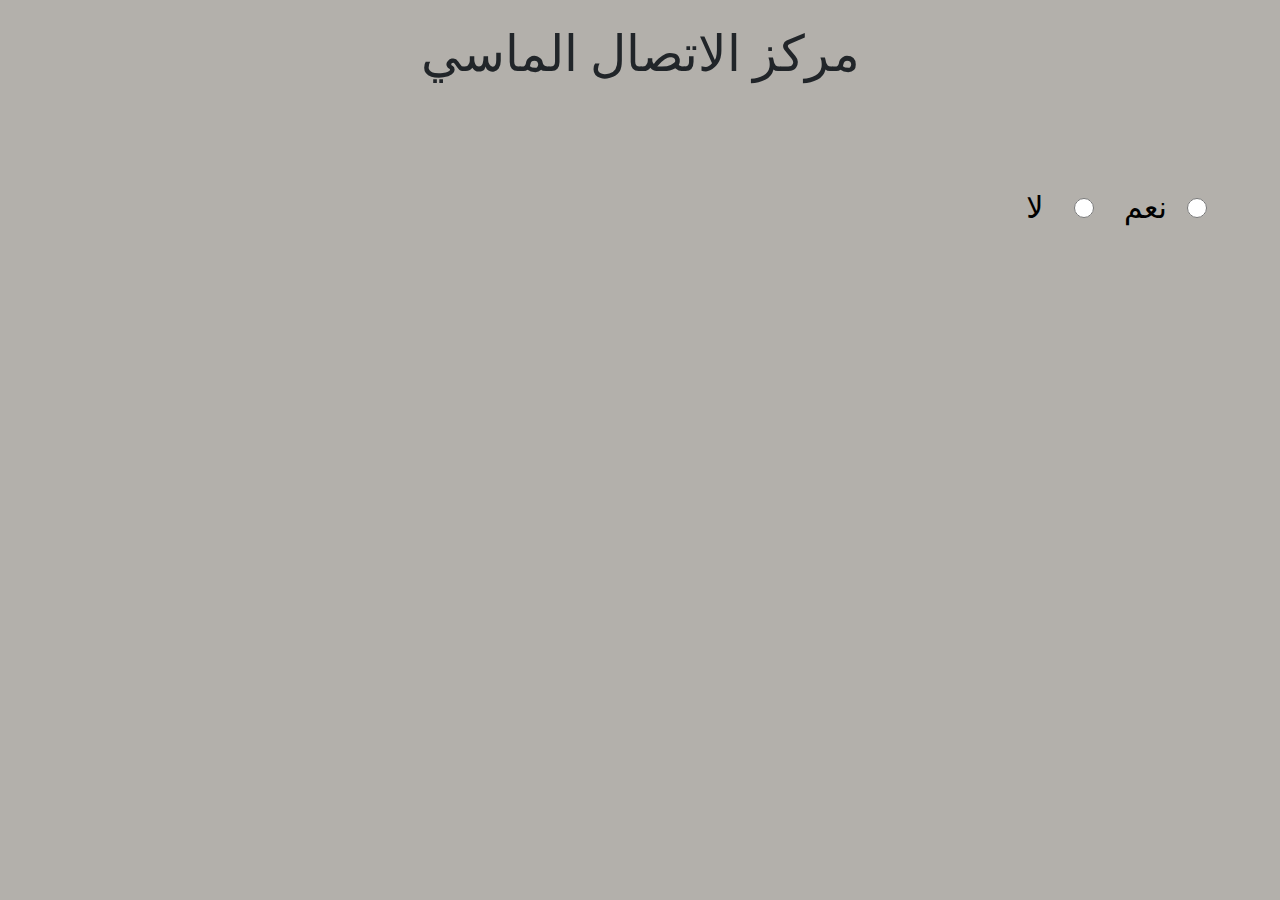
<file: index.html>
<!DOCTYPE html>
<html lang="en">
<head>
    <meta charset="UTF-8">
    <meta name="viewport" content="width=device-width, initial-scale=1.0">
    <title>الاتصال</title>
    <link rel="stylesheet" href="css/style.css">
    <link rel="stylesheet" href="css/bootstrap.rtl.min.css">
</head>
<body style= "  background-color: #b3b0ab ; "  dir="rtl">
    <dvi class="container ">
        <div class="form">
            <h1 >مركز الاتصال الماسي</h1>
            <form action="/action_page.php">
                <p class="qustion">هل أنت عميل لدى الاتصال الماسي الموحد؟</p>
                <input style="width: 50px; height: 20px;" type="radio" id="html" name="fav_language" value="HTML" >
            <a style="font-size: 30px;"  class="ok" href="نعم.html">نعم</a>
                <input style="width: 50px; height: 20px;" type="radio" id="css" name="fav_language" value="CSS">
                <a style="font-size: 30px; "  class="ok" href="لا.html">لا</a>
        </div>
    </dvi>
</body>
</html>
</file>
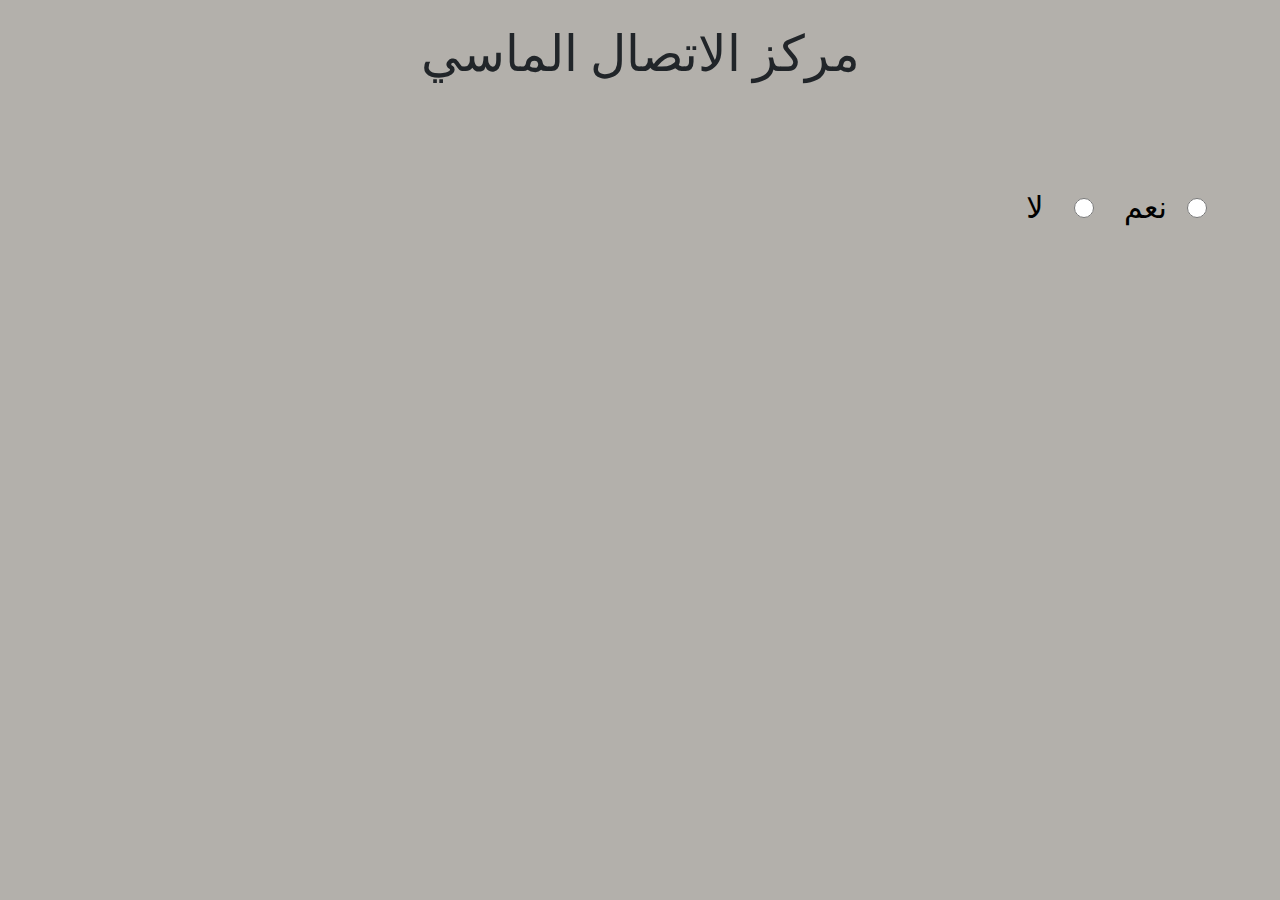
<file: الاتصال.html>
<!DOCTYPE html>
<html lang="en">
<head>
    <meta charset="UTF-8">
    <meta name="viewport" content="width=device-width, initial-scale=1.0">
    <title>الاتصال</title>
    <link rel="stylesheet" href="css/style.css">
    <link rel="stylesheet" href="css/bootstrap.rtl.min.css">
</head>
<body style= "  background-color: #b3b0ab ; "  dir="rtl">
    <dvi class="container ">
        <div class="form">
            <h1 >مركز الاتصال الماسي</h1>
            <form action="/action_page.php">
                <p class="qustion">هل أنت عميل لدى الاتصال الماسي الموحد؟</p>
                <input style="width: 50px; height: 20px;" type="radio" id="html" name="fav_language" value="HTML" >
            <a style="font-size: 30px;"  class="ok" href="نعم.html">نعم</a>
                <input style="width: 50px; height: 20px;" type="radio" id="css" name="fav_language" value="CSS">
                <a style="font-size: 30px; "  class="ok" href="لا.html">لا</a>
        </div>
    </dvi>
</body>
</html>
</file>
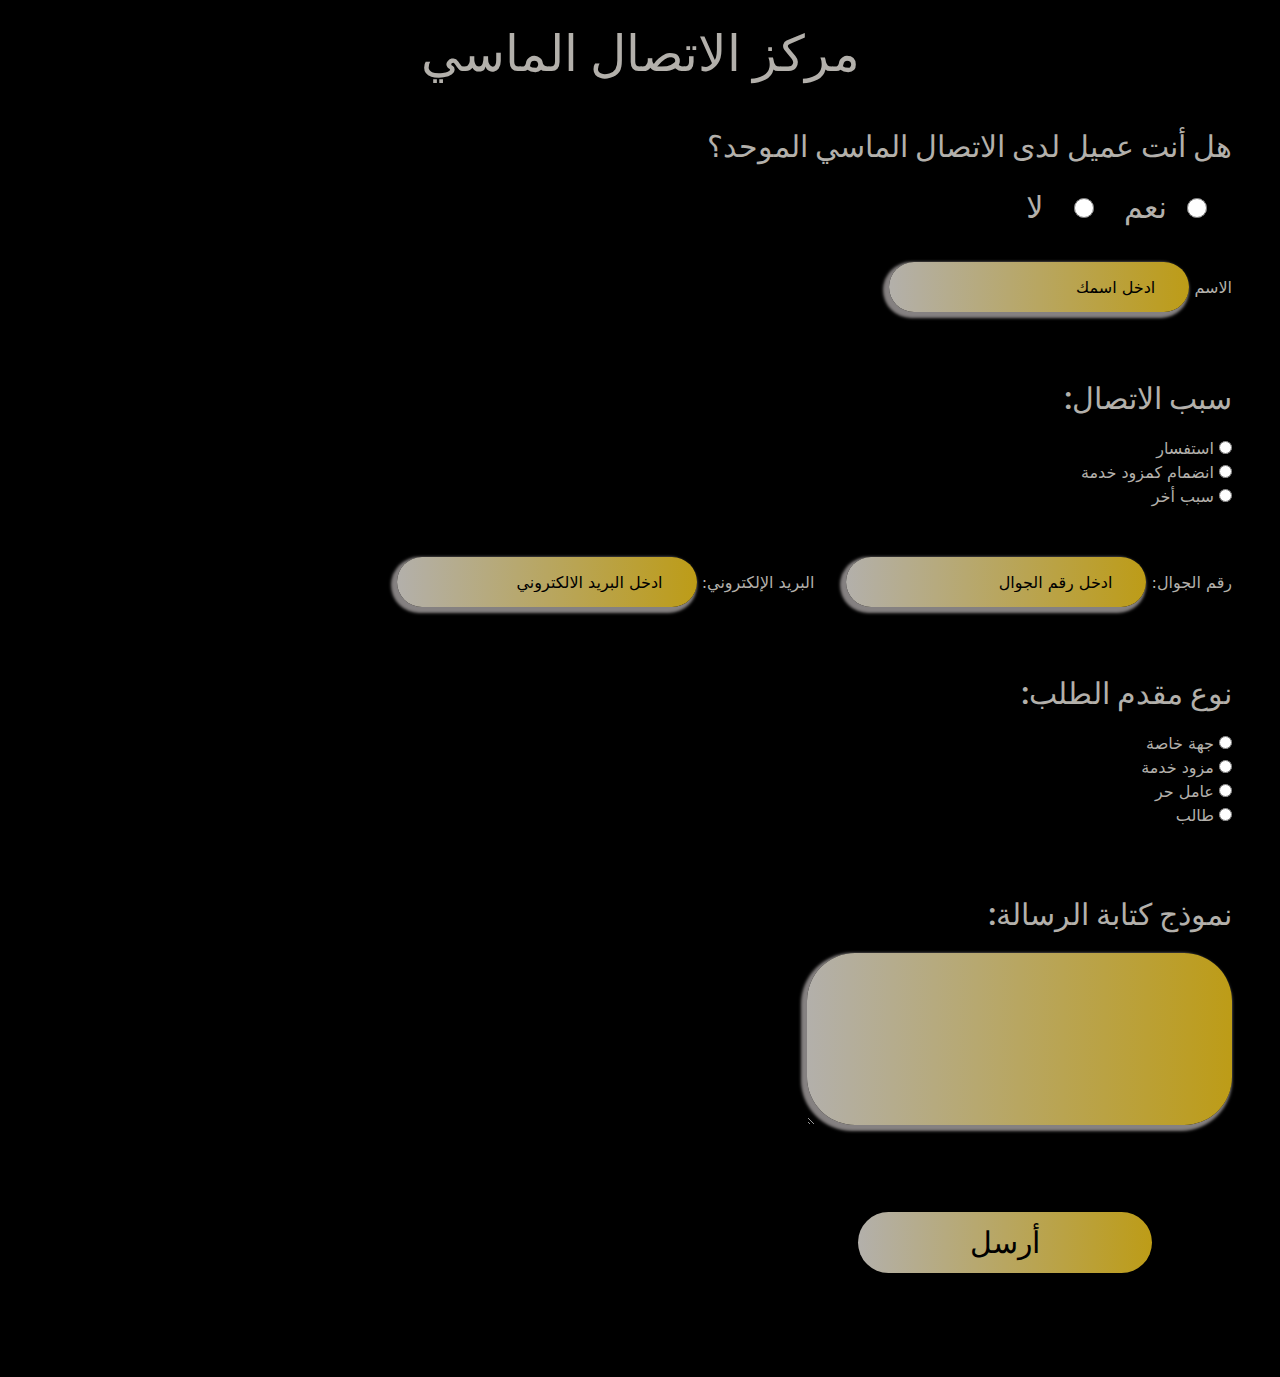
<file: لا.html>
<!DOCTYPE html>
<html lang="en">
<head>
    <meta charset="UTF-8">
    <meta name="viewport" content="width=device-width, initial-scale=1.0">
    <title>الاتصال</title>
    <link rel="stylesheet" href="css/style.css">
    <link rel="stylesheet" href="css/bootstrap.rtl.min.css">
</head>
<body  style=" background-color: #000000 ;" dir="rtl">
    <dvi class="container"  >
        <div class="form">
            <h1 style=" color: #b3b0ab ;">مركز الاتصال الماسي</h1>
            <form action="/action_page.php">
                <p class="qustion" style=" color: #b3b0ab ;">هل أنت عميل لدى الاتصال الماسي الموحد؟</p>
                <input style="width: 50px; height: 20px;  color: #b3b0ab ;" type="radio" id="html" name="fav_language" value="HTML" >
            <a style="font-size: 30px; color: #b3b0ab ; "  class="ok" href="نعم.html">نعم</a>
                <input style="width: 50px; height: 20px;" type="radio" id="css" name="fav_language" value="CSS">
                <a style="font-size: 30px;  color: #b3b0ab ; "  class="ok" href="لا.html">لا</a>

              <div style="padding-top: 2rem;">
                <label style="color: #b3b0ab ;"> الاسم</label>
                <input class="input-no" type="text" placeholder="ادخل اسمك">
              </div>
              <div style="padding-top: 4rem;">
                <p >سبب الاتصال:</p>
                    <input type="radio" id="jawal" name="fav_language" value="jawal">
                   <label style="color: #b3b0ab ;" for="jawal" > استفسار</label>
                   <div>
                    <input type="radio" id="jawal" name="fav_language" value="jawal">
                    <label style="color: #b3b0ab ;" for="jawal" > انضمام كمزود خدمة </label>
                   </div>
                   <div>
                    <input type="radio" id="jawal" name="fav_language" value="jawal">
                    <label style="color: #b3b0ab ;" for="jawal" > سبب أخر</label>
                   </div>
                </div>
              <div  style="display: flex; padding-top: 3rem;">
                <div>
                    <label style="color: #b3b0ab ;" > رقم الجوال:</label>
                    <input class="input-no" type="text" placeholder="ادخل رقم الجوال">
                   </div>
                   <div>
                    <label style="padding-right: 2rem; color: #b3b0ab ;"> البريد الإلكتروني:</label>
                    <input class="input-no" type=" email" placeholder="ادخل البريد الالكتروني">
                   </div>
              </div>

              <div style="padding-top: 4rem;">
                <p>نوع مقدم الطلب:</p>
                    <input type="radio" id="jawal" name="fav_language" value="jawal">
                   <label style="color: #b3b0ab ;"  for="jawal" > جهة خاصة </label>
                   <div>
                    <input type="radio" id="jawal" name="fav_language" value="jawal">
                    <label style="color: #b3b0ab ;"  for="jawal" > مزود خدمة </label>
                   </div>
                   <div>
                    <input type="radio" id="jawal" name="fav_language" value="jawal">
                    <label style="color: #b3b0ab ;"  for="jawal" > عامل حر</label>
                   </div>
                   <div>
                    <input type="radio" id="jawal" name="fav_language" value="jawal">
                    <label style="color: #b3b0ab ;"  for="jawal" >طالب</label>
                   </div>
                </div>
                <p style="padding-top: 4rem;" > نموذج كتابة الرسالة: </p>
                <div>  <textarea class="area" name="text-area" id="description"  cols="50" rows="7" ></textarea></div>
                <button class="sendto">أرسل</button>
        </div>
    </dvi>
</body>
</html>
</file>
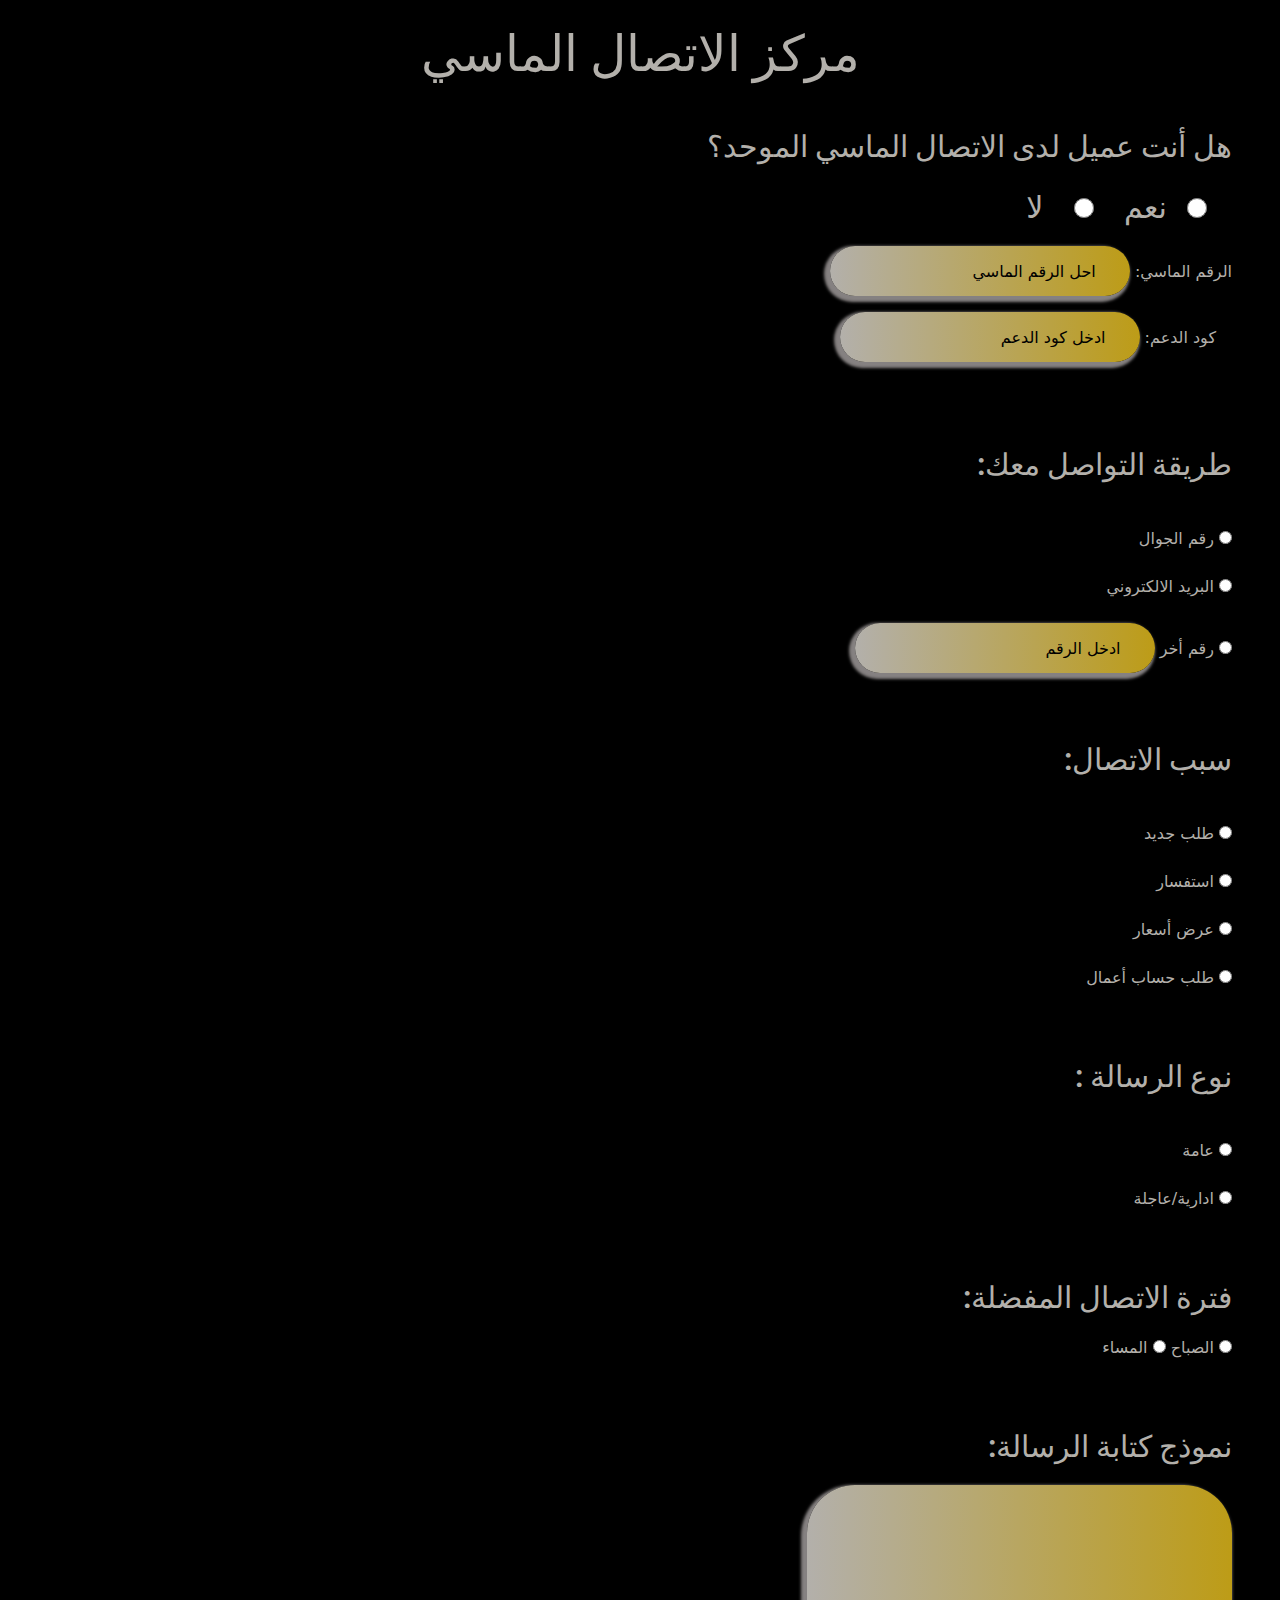
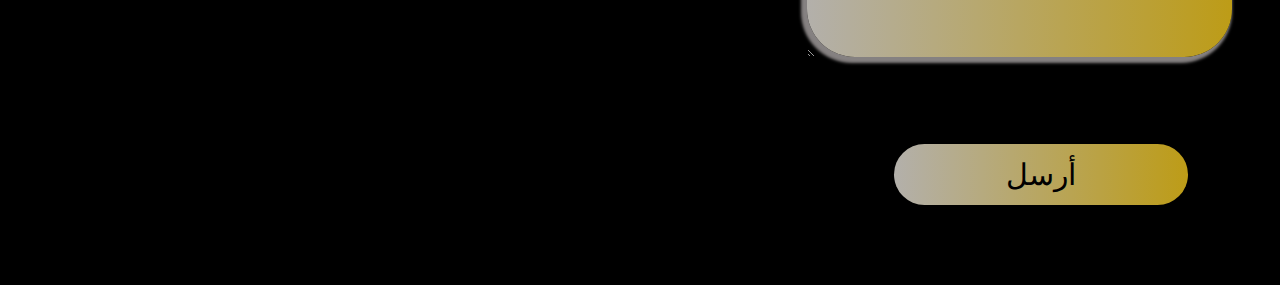
<file: نعم.html>
<!DOCTYPE html>
<html lang="en">
<head>
    <meta charset="UTF-8">
    <meta name="viewport" content="width=device-width, initial-scale=1.0">
    <title>نعم</title>
    <link rel="stylesheet" href="css/style.css">
    <link rel="stylesheet" href="css/bootstrap.rtl.min.css">
</head>
<body style=" background-color: #000000 ;"  dir="rtl">
    <dvi class="container">
        <div class="form">
            <h1 style="color: #b3b0ab ;">مركز الاتصال الماسي</h1>
            <form action="/action_page.php">
                <p class="qustion">هل أنت عميل لدى الاتصال الماسي الموحد؟</p>
                  <input style="width: 50px; height: 20px;" type="radio" id="html" name="fav_language" value="HTML" >
              <a style="font-size: 30px; color: #b3b0ab ;"  class="ok" href="نعم.html">نعم</a>
                  <input style="width: 50px; height: 20px;" type="radio" id="css" name="fav_language" value="CSS">
                  <a style="font-size: 30px;  color: #b3b0ab ;"  class="ok" href="لا.html">لا</a>
              <div style="padding-top: 1rem;" class="nom-r">
                <label style="color: #b3b0ab ;"  for="quantity">الرقم الماسي:</label>
                <input class="input-yes" placeholder="احل الرقم الماسي" type="text" id="quantity" name="quantity" min="1" max="12 ">
              </div>
              <div style="padding: 1rem;">
                <label style="color: #b3b0ab ;" for="quantity">كود الدعم:</label>
                <input class="input-yes" placeholder="ادخل كود الدعم" type="password" id="quantity" name="quantity" min="1" max="12">
              </div>
             <div style="padding-top: 4rem;">
                <p>طريقة التواصل معك:</p>
                 <div>
                    <input type="radio" id="jawal" name="fav_language" value="jawal">
                   <label for="jawal" style="color: #b3b0ab ;" >رقم الجوال</label>
                </div>
                 <div>
                    <input type="radio" id="jawal" name="fav_language" value="jawal">
                   <label for="jawal" style="color: #b3b0ab ;" > البريد الالكتروني</label>
                </div>
                 <div>
                    <input type="radio" id="jawal" name="fav_language" value="jawal">
                   <label for="jawal" style="color: #b3b0ab ;" >  رقم أخر</label>
                   <input class="input-yes" placeholder="ادخل الرقم" type="text">
                </div>
             </div>

             <div style="padding-top: 4rem;">
                <p>سبب الاتصال:</p>
                 <div>
                    <input type="radio" id="jawal" name="fav_language" value="jawal">
                   <label for="jawal" style="color: #b3b0ab ;" >طلب جديد</label>
                </div>
                 <div>
                    <input type="radio" id="jawal" name="fav_language" value="jawal">
                   <label for="jawal" style="color: #b3b0ab ;" > استفسار</label>
                </div>
                 <div>
                    <input type="radio" id="jawal" name="fav_language" value="jawal">
                   <label style="color: #b3b0ab ;" for="jawal" > عرض أسعار</label>
                </div>
                 <div>
                    <input type="radio" id="jawal" name="fav_language" value="jawal">
                   <label for="jawal"  style="color: #b3b0ab ;"  > طلب حساب أعمال</label>
                </div>
             </div>

             <div style="padding-top: 4rem;">
                <p>نوع الرسالة  :</p>
                 <div>
                    <input type="radio" id="jawal" name="fav_language" value="jawal">
                   <label for="jawal"  style="color: #b3b0ab ;" > عامة</label>
                </div>
                 <div>
                    <input type="radio" id="jawal" name="fav_language" value="jawal">
                   <label for="jawal"  style="color: #b3b0ab ;"  > ادارية/عاجلة </label>
                </div>
                </div>
                <div style="padding-top: 4rem;">
                    <p> فترة الاتصال المفضلة:</p>
                        <input type="radio" id="jawal" name="fav_language" value="jawal">
                       <label for="jawal"  style="color: #b3b0ab ;"  > الصباح</label>
                        <input type="radio" id="jawal" name="fav_language" value="jawal">
                       <label for="jawal"  style="color: #b3b0ab ;"  > المساء </label>
                    </div>
                    <p style="padding-top: 4rem;" > نموذج كتابة الرسالة: </p>
                  <div>  <textarea class="area" name="text-area" id="description"  cols="50" rows="7" ></textarea></div>
             </div>
    </dvi>
            <button class="sendto">أرسل</button>
            </form>
        </div>
    </dvi>
</body>
</html>
</file>
<file: css/style.css>
@font-face{
    font-family: Roboto-Bold;
    src: url(/font/Roboto-Bold.ttf);
}
@font-face{
    font-family: Roboto-Medium;
    src: url(/font/Roboto-Medium.ttf);
}
@font-face{
    font-family: Roboto-Regular;
    src: url(/font/Roboto-Regular.ttf);
}

.direction{
    background-image: url(/img/F76604DF-967C-446E-9395-2C36F2B881D6.jpeg);
    background-repeat: no-repeat;
    background-size: cover;
}
.home{
    padding: .7rem 3rem;
    background-color: #cba135;
    color: #000000;
    font-family: Roboto-Bold;
    font-size: 20px;
    border-radius: 1rem;
    margin-right: 2rem;
}
.record{
    color: #ffffff;
    background-color: #cba135;
    padding: 0rem 3rem;
    border-radius: 1rem;
}
.fa-bars{
    color: #ffffff;
}
.navbar-nav .nav-link {
    color: #000000;
    background-color: #DFC057;
    /* padding: .5rem 4rem; */
    border-radius: 1rem;
}
.nav-item{
    font-size: 17px;
    padding-right: .5rem;
    font-family: Roboto-Bold;
    padding-top: 13rem;
}
.nav-item a{
    color: #ffffff;
    background-color: #DFC057;
    /* padding: .5rem 4rem; */
    border-radius: 1rem;
}
.group{
    font-size: 50px;
    color: #000000;
    font-family: Roboto-Bold;  
    background-color: #DFC057;
padding: 4rem;
    margin-top: 15rem;
    margin-right: 2rem;
    text-align: center;
}
.indvduals{
    font-size: 50px;
    color: #000000;
    font-family: Roboto-Bold;  
    background-color: #DFC057;
padding: 4rem;
    margin-top: 15rem;
    margin-right: 2rem;
    text-align: center;
}
.word{
    text-align: center;
    color: #ffffff;
    font-size: 20px;
    font-family: Roboto-Bold;

    padding: 4rem;
}
.footer{
    /* background-color: black; */
    text-align: center;
    color: #000000;
    font-size: 20px;
    font-family: Roboto-Bold;
    /* padding: 4rem; */
}
.copyright{
    font-family: Roboto-Bold;
    font-size: 20px;
    text-align: center;
color: #ffffff;
}
.img{
    font-size: 50px;
    font-family: Roboto-Bold;
    color: #ffffff;
    padding: 3rem;
    text-align: center;
    margin: .8rem;

}
.img-p{
    font-size: 50px;
    color: #ffffff;
    font-family: Roboto-Bold;  
    padding: 3rem;
    text-align: center;
    margin: .8rem;
}
.background{
    background-image: url(/img/0705A438-3C0C-407E-8467-BBF8FF1B20D2.jpeg);
    background-repeat: no-repeat;
    background-size: cover;
    margin-top: 1rem;
}
.end{
    font-size: 30px;
    font-family: Roboto-Bold;
    color: #ffffff;
    text-align: center;
    padding-top: 3rem;
    padding-bottom: 2rem;
}
.roject{
    padding-top: 3rem;
    font-size: 70px;
    font-family: Roboto-Bold;
    color: #ffffff;
    text-align: center;
}
.blok{
    position: relative;
}
.class{
    width: 396px;
    height: 250px;
    background-color: #ffffff;
margin-top: 22rem;
margin-left: 5.5rem;
}
.alt{
    width: 396px;
    height: 250px;
    background-color: #ffffff; 
    margin-top: 9rem;
margin-left: 5.5rem;
}
.bundle{
    width: 396px;
    height: 250px;
    background-color: #ffffff; 
    margin-top: 10rem;
    margin-left: 5.5rem;
}
.product{
       width: 396px;
    height: 250px;
    margin-top: 3rem;
    background-color: #ffffff;
    margin-top: 21.5rem;
margin-left: 5.5rem;
}
.leftr{

    width: 396px;
    height: 250px;
    margin-top: 3rem;
    background-color: #ffffff;
    margin-top: 9rem;
    margin-left: 5.5rem;
}
.pronone{
    width: 396px;
    height: 250px;

    background-color: #ffffff;
    margin-top: 10rem;
    margin-left: 12rem;
}
 .mai{
    display: grid;
    grid-template-columns: repeat(2,auto);
    gap:2rem;
 }
 .m{
 margin-left:2rem ;
 }
 .ok{
     color: #000000;
     text-decoration: none;
 }
 .form h1{
     text-align: center;
     font-size: 50px;
     font-family: Roboto-Bold;
 }
 .qustion{
     padding-top: 2rem;
     font-size: 30px;
     font-family: Roboto-Bold;
     color: #b3b0ab ;
 }
 form{
    padding-right: 3rem;
 }
 form p{
    font-size: 30px;
    font-family: Roboto-Bold;
    color: #b3b0ab ;
 }
 .sendto{
     padding: .5rem 7rem;
     border-radius: 2rem;
     background: linear-gradient(to left,  #bd9c17, #b3b0ab   );
     border: none;
     font-size: 30px;
     font-family: Roboto-Bold;
     margin: 5rem;
 }
 .sendto:hover{
     background-color: #ffffff;
 }
 .input-no{
     width: 300px;
     height: 50px;
     border-radius: 3rem;
     border: none;
     background: linear-gradient(to left,  #bd9c17, #b3b0ab   );
     box-shadow: -3px 3px 3px 3px #858181 ;
 }
 .input-no::placeholder{
     color: #000000;
     padding-right: 2rem;
 }
 
 .area{
    border-radius: 3rem;
    border: none;
    background: linear-gradient(to left,  #bd9c17, #b3b0ab   );
    box-shadow: -3px 3px 3px 3px #858181 ;

 }
 .area:focus{
     background-color: #ffffff;
 }
 .input-yes{
    width: 300px;
    height: 50px;
    border-radius: 3rem;
    border: none;
    background: linear-gradient(to left,  #bd9c17, #b3b0ab   );
    box-shadow: -3px 3px 3px 3px #858181 ;
 }
 .input-yes::placeholder{
    color: #000000;
    padding-right: 2rem;
}
</file>
